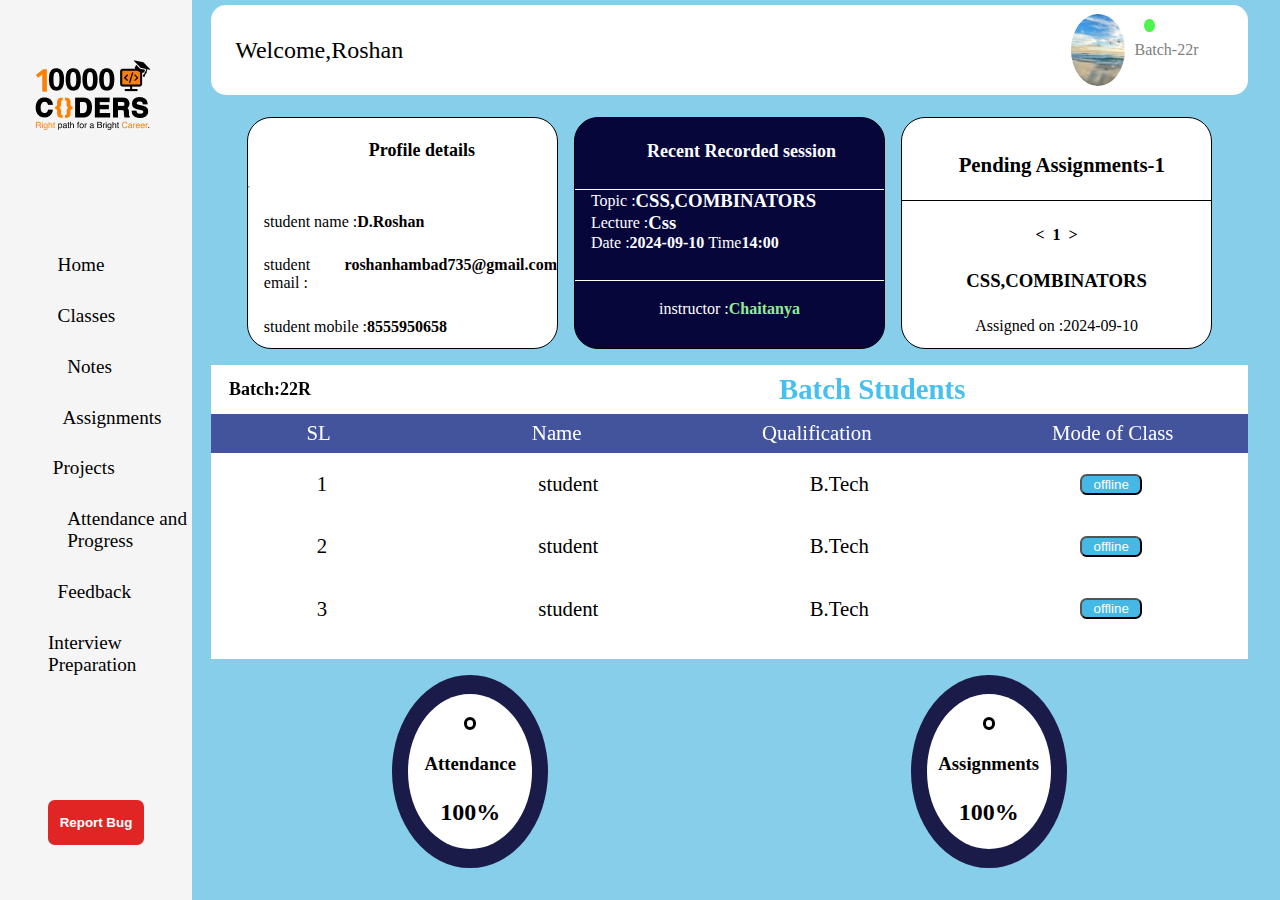
<file: index.html>
<!DOCTYPE html>
<html lang="en">
<head>
    <meta charset="UTF-8">
    <meta name="viewport" content="width=device-width, initial-scale=1.0">
    <title>Dashboard</title>
    <link rel="icon" href="./10000coders-logo.webp">
    <link rel="stylesheet" href="https://cdnjs.cloudflare.com/ajax/libs/font-awesome/6.6.0/css/all.min.css"
    integrity="sha512-Kc323vGBEqzTmouAECnVceyQqyqdsSiqLQISBL29aUW4U/M7pSPA/gEUZQqv1cwx4OnYxTxve5UMg5GT6L4JJg=="
    crossorigin="anonymous" referrerpolicy="no-referrer" />
    <link rel="stylesheet" href="./style.css">
</head>
<body>
    <section class="main">
        <aside class="aside">
            <img src="./10000coders-logo.webp" alt="logo" />
            <div class="links">
                <ol>
                    <li>
                        <i class="fa-solid fa-house "></i>
                        <a href="./home.html" target="show"></i>&nbsp;&nbsp;Home</a>
                    </li>
                    <li>
                        <i class="fa-solid fa-book-open "></i>
                        <a href="./class.html" target="show">&nbsp;&nbsp;Classes</a>
                    </li>
                    <li>
                        <i class="fa-solid fa-book "></i>
                        <a href="#">&nbsp;&nbsp;&nbsp;&nbsp;Notes</a></li>
                    <li>
                        <i class="fa-solid fa-book-open-reader "></i>
                        <a href="#">&nbsp;&nbsp;&nbsp;Assignments</a>
                    </li>
                    <li>
                        <i class="fa-solid fa-laptop "></i>
                        <a href="#">&nbsp;Projects</a>
                    </li>
                    <li>
                        <i class="fa-solid fa-clipboard-user "></i>
                        <a href="#">&nbsp;&nbsp;&nbsp;&nbsp;Attendance and <br>&nbsp;&nbsp;&nbsp;&nbsp;Progress</a>
                    </li>
                    <li>
                        <i class="fa-regular fa-comment "></i>
                        <a href="#">&nbsp;&nbsp;Feedback</a>
                    </li>
                    <li>
                        <i class="fa-solid fa-users-rectangle"></i>
                        <a href="#">Interview <br>Preparation</a>
                    </li>
                </ol>
            </div>
            <button >Report Bug</button>
        </aside>
        <section class="middle">
            <header class="header">
                <p>Welcome,Roshan</p>
                <div class="profile">
                    <div class="status"></div>
                    <i class="fa-regular fa-bell fa-2x"></i>
                    <div class="img">
                        <div class="drop">
                            <li><i class="fa-solid fa-user"></i><a href="#">My Profile</a></li>
                            <li><i class="fa-solid fa-arrow-right-from-bracket"></i><a href="#">Log out</a></li>
                        </div>
                    </div>
                    <p>Batch-22r</p>
                </div>
            </header>
            <iframe class="iframe" name="show" src="./home.html"></iframe>
        </section>
    </section>
</body>
</html>
</file>
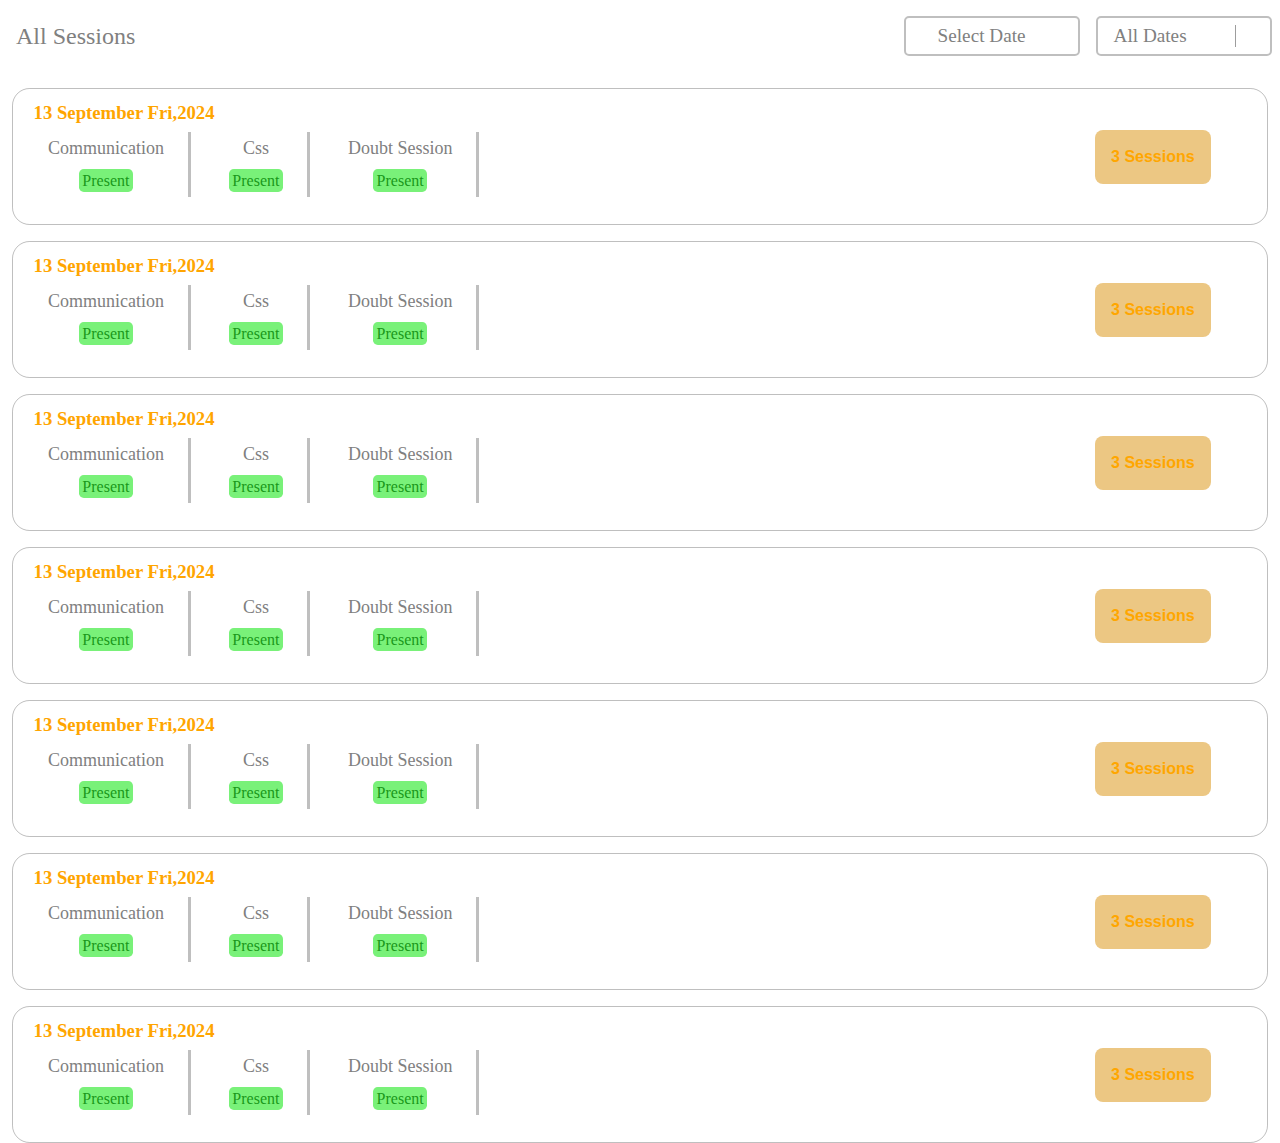
<file: class.html>
<!DOCTYPE html>
<html lang="en">
<head>
    <meta charset="UTF-8">
    <meta name="viewport" content="width=device-width, initial-scale=1.0">
    <title>Classes</title>
    <link rel="stylesheet" href="https://cdnjs.cloudflare.com/ajax/libs/font-awesome/6.6.0/css/all.min.css"
    integrity="sha512-Kc323vGBEqzTmouAECnVceyQqyqdsSiqLQISBL29aUW4U/M7pSPA/gEUZQqv1cwx4OnYxTxve5UMg5GT6L4JJg=="
    crossorigin="anonymous" referrerpolicy="no-referrer" />
    <link rel="stylesheet" href="./home.css">
</head>
<body>
    <section class="main1">
        <div class="classestop">
            <h2>All Sessions</h2>
            <div class="dates">
                <div class="date1">
                    <i class="fa-solid fa-calendar-days"></i>
                    <p>Select Date</p>
                </div>
                <div class="date2">
                    <p>All Dates</p>
                    <i class="fa-solid fa-arrow-down"></i>
                </div>
            </div>
        </div>
        <div class="classboxes">
            <div class="right">
                <h3>13 September Fri,2024</h3>
            <div class="rightbox">
                <div class="boxes">
                    <p>Communication</p>
                    <li>
                        <a href="#">Present</a>
                    </li>
                </div>
                <div class="boxes">
                    <p>Css</p>
                    <li>
                        <a href="#">Present</a>
                    </li>
                </div>
                <div class="boxes">
                    <p>Doubt Session</p>
                    <li>
                        <a href="#">Present</a>
                    </li>
                </div>
            </div>
            </div>
            <div class="leftbox">
                <button>3 Sessions</button>
                <i class="fa-solid fa-arrow-down"></i>
            </div>
        </div>
        <div class="classboxes">
            <div class="right">
                <h3>13 September Fri,2024</h3>
            <div class="rightbox">
                <div class="boxes">
                    <p>Communication</p>
                    <li>
                        <a href="#">Present</a>
                    </li>
                </div>
                <div class="boxes">
                    <p>Css</p>
                    <li>
                        <a href="#">Present</a>
                    </li>
                </div>
                <div class="boxes">
                    <p>Doubt Session</p>
                    <li>
                        <a href="#">Present</a>
                    </li>
                </div>
            </div>
            </div>
            <div class="leftbox">
                <button>3 Sessions</button>
                <i class="fa-solid fa-arrow-down"></i>
            </div>
        </div>
        <div class="classboxes">
            <div class="right">
                <h3>13 September Fri,2024</h3>
            <div class="rightbox">
                <div class="boxes">
                    <p>Communication</p>
                    <li>
                        <a href="#">Present</a>
                    </li>
                </div>
                <div class="boxes">
                    <p>Css</p>
                    <li>
                        <a href="#">Present</a>
                    </li>
                </div>
                <div class="boxes">
                    <p>Doubt Session</p>
                    <li>
                        <a href="#">Present</a>
                    </li>
                </div>
            </div>
            </div>
            <div class="leftbox">
                <button>3 Sessions</button>
                <i class="fa-solid fa-arrow-down"></i>
            </div>
        </div>
        <div class="classboxes">
            <div class="right">
                <h3>13 September Fri,2024</h3>
            <div class="rightbox">
                <div class="boxes">
                    <p>Communication</p>
                    <li>
                        <a href="#">Present</a>
                    </li>
                </div>
                <div class="boxes">
                    <p>Css</p>
                    <li>
                        <a href="#">Present</a>
                    </li>
                </div>
                <div class="boxes">
                    <p>Doubt Session</p>
                    <li>
                        <a href="#">Present</a>
                    </li>
                </div>
            </div>
            </div>
            <div class="leftbox">
                <button>3 Sessions</button>
                <i class="fa-solid fa-arrow-down"></i>
            </div>
        </div>
        <div class="classboxes">
            <div class="right">
                <h3>13 September Fri,2024</h3>
            <div class="rightbox">
                <div class="boxes">
                    <p>Communication</p>
                    <li>
                        <a href="#">Present</a>
                    </li>
                </div>
                <div class="boxes">
                    <p>Css</p>
                    <li>
                        <a href="#">Present</a>
                    </li>
                </div>
                <div class="boxes">
                    <p>Doubt Session</p>
                    <li>
                        <a href="#">Present</a>
                    </li>
                </div>
            </div>
            </div>
            <div class="leftbox">
                <button>3 Sessions</button>
                <i class="fa-solid fa-arrow-down"></i>
            </div>
        </div>
        <div class="classboxes">
            <div class="right">
                <h3>13 September Fri,2024</h3>
            <div class="rightbox">
                <div class="boxes">
                    <p>Communication</p>
                    <li>
                        <a href="#">Present</a>
                    </li>
                </div>
                <div class="boxes">
                    <p>Css</p>
                    <li>
                        <a href="#">Present</a>
                    </li>
                </div>
                <div class="boxes">
                    <p>Doubt Session</p>
                    <li>
                        <a href="#">Present</a>
                    </li>
                </div>
            </div>
            </div>
            <div class="leftbox">
                <button>3 Sessions</button>
                <i class="fa-solid fa-arrow-down"></i>
            </div>
        </div>
        <div class="classboxes">
            <div class="right">
                <h3>13 September Fri,2024</h3>
            <div class="rightbox">
                <div class="boxes">
                    <p>Communication</p>
                    <li>
                        <a href="#">Present</a>
                    </li>
                </div>
                <div class="boxes">
                    <p>Css</p>
                    <li>
                        <a href="#">Present</a>
                    </li>
                </div>
                <div class="boxes">
                    <p>Doubt Session</p>
                    <li>
                        <a href="#">Present</a>
                    </li>
                </div>
            </div>
            </div>
            <div class="leftbox">
                <button>3 Sessions</button>
                <i class="fa-solid fa-arrow-down"></i>
            </div>
        </div>
    </section>
</body>
</html>
</file>
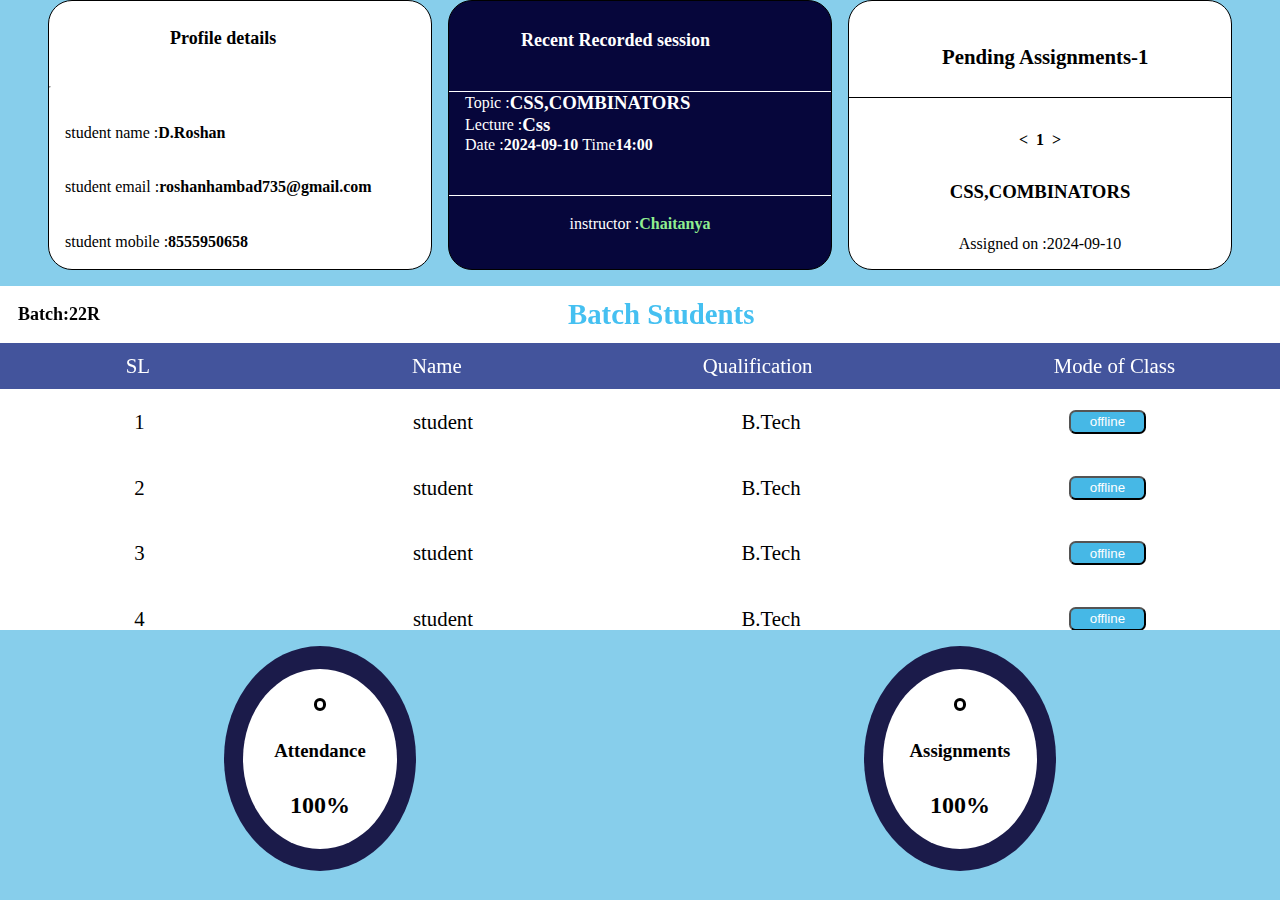
<file: home.html>
<!DOCTYPE html>
<html lang="en">

<head>
    <meta charset="UTF-8" />
    <meta name="viewport" content="width=device-width, initial-scale=1.0" />
    <title>Dashboard</title>
    <link rel="stylesheet" href="https://cdnjs.cloudflare.com/ajax/libs/font-awesome/6.6.0/css/all.min.css"
        integrity="sha512-Kc323vGBEqzTmouAECnVceyQqyqdsSiqLQISBL29aUW4U/M7pSPA/gEUZQqv1cwx4OnYxTxve5UMg5GT6L4JJg=="
        crossorigin="anonymous" referrerpolicy="no-referrer" />
    <link rel="stylesheet" href="./home.css" />
</head>

<body>
    <section class="main">
        <section class="progress">
            <div class="card card1">
               <li class="center"> <i class="fa-solid fa-user-graduate "></i><h4>Profile details</h4></li>
                <hr>
                <li><p>student name :</p><h4>D.Roshan</h4></li>
                <li><p>student email :</p><h4>roshanhambad735@gmail.com</h4></li>
                <li><p>student mobile :</p><h4>8555950658</h4></li>
            </div>
            <div class="card card2">
                <h4>Recent Recorded session</h4>
                <div class="lecture">
                    <li><p>Topic :</p><h3>CSS,COMBINATORS</h3></li>
                    <li><p>Lecture :</p><h3>Css</h3></li>
                    <li><p>Date :</p><h4>2024-09-10</h4>&nbsp;<p>Time</p><h4>14:00</h4></li>
                </div>
                <div class="instructor">
                    <p>instructor :</p><h4>Chaitanya</h4>
                </div>
            </div>
            <div class="card card3">
                <div class="pending">
                    <i class="fa-solid fa-clipboard fa-2x"></i>
                    <h4>Pending Assignments-1</h4>
                </div>
                <strong>&lt;&nbsp;&nbsp;1&nbsp;&nbsp;&gt;</strong>
                    <h3>CSS,COMBINATORS</h3>
                    <p>Assigned on :2024-09-10</p>
            </div>
        </section>
        <section class="Batch">
            <div class="top">
                <div class="students">
                    <P>Batch:22R</P>
                    <h3>Batch Students </h3>
                </div>
                <div class="headings">
                    <p style="padding:1em;">SL</p>
                    <p >Name</p>
                    <p>Qualification</p>
                    <p>Mode of Class</p>
                </div>
            </div>
            <div class="data">
                <div class="info">
                    <p>1</p>
                    <p>student</p>
                    <p>B.Tech</p>
                    <button>offline</button>
                </div>
                <div class="info">
                    <p>2</p>
                    <p>student</p>
                    <p>B.Tech</p>
                    <button>offline</button>
                </div>
                <div class="info">
                    <p>3</p>
                    <p>student</p>
                    <p>B.Tech</p>
                    <button>offline</button>
                </div>
                <div class="info">
                    <p>4</p>
                    <p>student</p>
                    <p>B.Tech</p>
                    <button>offline</button>
                </div>
                <div class="info">
                    <p>5</p>
                    <p>student</p>
                    <p>B.Tech</p>
                    <button>offline</button>
                </div>
                <div class="info">
                    <p>6</p>
                    <p>student</p>
                    <p>B.Tech</p>
                    <button>offline</button>
                </div>
                <div class="info">
                    <p>7</p>
                    <p>student</p>
                    <p>B.Tech</p>
                    <button>offline</button>
                </div>
                <div class="info">
                    <p>8</p>
                    <p>student</p>
                    <p>B.Tech</p>
                    <button>offline</button>
                </div>
                <div class="info">
                    <p>9</p>
                    <p>student</p>
                    <p>B.Tech</p>
                    <button>offline</button>
                </div>
            </div>
        </section>
        <div class="attendance">
            <div class="outer">
                <div class="inner circle1">
                    <i class="fa-solid fa-check fa-2x"></i>
                    <h3>Attendance</h3>
                    <h2>100%</h2>
                </div>
            </div>
            <div class="outer">
                <div class="inner circle2">
                    <i class="fa-solid fa-check fa-2x"></i>
                    <h3>Assignments</h3>
                    <h2>100%</h2>
                </div>
            </div>
        </div>
    </section>
</body>

</html>
</file>
<file: style.css>
* {
    margin: 0;
    padding: 0;
    list-style: none;
    text-decoration: none;
  }
  body{
    overflow-x: hidden;
  }
  /*main background*/
  .main {
    height: 100vh;
    width: 100vw;
    background-color: skyblue;
    display: flex;
    gap: 1.2em;
  }
  /*main container*/
  .middle {
    height: 100vh;
    width: 81vw;
    display: flex;
    flex-direction: column;
    gap: 1.5em;
    position: relative;
  }
  .iframe {
    height: 86%;
    width: 100%;
    position: absolute;
    top: 13%;
    border: none;
    outline: none;
    background-color: white;
  }
  /*Header*/
  .header {
    height: 10%;
    width: 100%;
    border-radius: 15px;
    margin-top: 0.4vw;
    display: flex;
    align-items: center;
    justify-content: space-between;
    background-color: #ffffff;
  }
  .header > p {
    font-size: 1.5em;
    padding-left: 1em;
  }
  .profile {
    height: 100%;
    width: 20%;
    display: flex;
    align-items: center;
    gap: 0.6em;
    position: relative;
  }
  .profile > p {
    font-size: 1em;
    color: grey;
  }
  .profile > i {
    overflow: hidden;
    padding-left: 1.3em;
  }
  /*profile image section*/
  .img {
    height: 80%;
    width: 26%;
    border-radius: 50%;
    background-image: url(./beach.avif);
    background-size: cover;
    position: relative;
  }
  .drop{
    background-color:white;
    position: absolute;
    top: 110%;
    display: none;
    height: 150%;
    width: 280%;
    border-radius: 1rem;
    z-index: 1;
  }
  .drop li:hover{
    color: orange;
  }
  .drop li{
    height: 50%;
    width: 80%;
    display: flex;
    align-items: center;
  }
  .drop li i{
    color: orange;
  }
  .drop li a:hover{
    color: orange;
  }
  .img:hover .drop{
    display: flex;
    flex-direction: column;
    align-items: center;
    justify-content: space-around;
  }
  .img:hover{
    border: 5px solid aqua;
  }
  /*for online status*/
  .status {
    height: 15%;
    width: 5%;
    border-radius: 50%;
    background-color: rgb(78, 244, 78);
    position: absolute;
    top: 15%;
    left: 50%;
    z-index: 1;
  }
  /*sidebar*/
  .aside {
    height: 100vh;
    width: 15vw;
    background-color: whitesmoke;
    display: flex;
    align-items: center;
    flex-direction: column;
    justify-content: space-around;
  }
  i {
    overflow: hidden;
    color: black;
  }
  /*aside middle */
  .links {
    height: 50%;
    width: 100%;
  }
  .links ol {
    height: 100%;
    width: 100%;
    display: flex;
    flex-direction: column;
    justify-content: space-around;
  }
  ol > li {
    padding-left: 1em;
    display: flex;
    align-items: center;
    font-size: larger;
  }
  a {
    padding-left: 1.5em;
    color: black;
  }
  .aside a:hover {
    color: orange;
  }
  .links ol li a:active{
    color: orange;
  }
  .aside i:hover {
    cursor: pointer;
  }
  .aside a:active .iframe {
    display: block;
  }
  aside button {
    height: 5%;
    width: 50%;
    border-radius: 0.5em;
    font-weight: bold;
    color: white;
    background-color: rgb(221, 0, 0, 0.85);
    border: none;
  }
</file>
<file: home.css>
* {
  margin: 0;
  padding: 0;
  list-style: none;
  text-decoration: none;
}
/*home.html*/
.main{
  height: 100vh;
  width: 100vw;
  background-color: skyblue;
}

/*card section*/
.progress {
  height: 30%;
  width: 100%;
  /* margin-top: 1em; */
  /* background-color: orange; */
  display: flex;
  align-items: center;
  gap: 1rem;
  justify-content: center;
}
.card {
  height: 100%;
  width: 30%;
  border-radius: 1.5em;
  border: 1px solid black;
  overflow: hidden;
  box-sizing: border-box;
}
.card1 {
  display: flex;
  align-items: baseline;
  justify-content: space-around;
  flex-direction: column;
  background-color: white;
}
.card1:hover{
  filter: brightness(0.5);
}
.card1 li {
  display: flex;
  padding-left: 1em;
}
.card1 h4 {
  font-size: medium;
}
.card1 i {
  padding-left: 6em;
  padding-top: 0.7em;
}
.center h4 {
  font-size: large;
  padding-left: 0.5em;
  padding-top: 0.5em;
}
.card2 {
  display: flex;
  flex-direction: column;
  justify-content: space-around;
  background-color: rgb(6, 6, 59);
  color: white;
}
.card2:hover{
  filter: brightness(0.5);
}
.lecture {
  border-top: 1px solid white;
  display: flex;
  justify-content: space-around;
  flex-direction: column;
  background-color: rgb(6, 6, 59);
}
.lecture li {
  display: flex;
  align-items: center;
  padding-left: 1em;
}
.instructor {
  display: flex;
  align-items: center;
  justify-content: center;
  border-top: 1px solid white;
  padding-top: 1.2em;
  padding-bottom: 1em;
  background-color: rgba(6, 6, 59, 0.3);
}
.instructor h4 {
  color: lightgreen;
}
.card2 > h4 {
  font-size: large;
  padding-left: 4em;
  padding-top: 0.5em;
}
.card3 {
  display: flex;
  flex-direction: column;
  align-items: center;
  justify-content: space-around;
  background-color: white;
}
.card3:hover{
  filter: brightness(0.5);
}
.pending {
  display: flex;
  align-items: center;
  border-bottom: 1px solid black;
  height: 30%;
  width: 100%;
  justify-content: center;
  font-size: 1.3em;
  gap: 0.5em;
}

.Batch {
  height: 40%;
  width: 100%;
  padding-top: 1rem;
  position: relative;
  box-sizing: border-box;
}
.top {
  height: 30%;
  width: 100%;
  border-top-left-radius: 1em;
  border-top-right-radius: 1em;
  position: sticky;
  top: 0;
}
.students {
  height: 55%;
  width: 100%;
  background-color: white;
  display: flex;
  align-items: center;
}
.students p {
  font-weight: bold;
  font-size: large;
  padding-left: 1em;
  padding-right: 26em;
}
.students h3 {
  font-size: 1.8em;
  font-weight: bold;
  color: rgb(69, 192, 241);
}

.headings {
  height: 45%;
  width: 100%;
  display: flex;
  align-items: center;
  justify-content: space-around;
  font-size: 1.3em;
  color: white;
  background-color: rgba(46, 46, 132, 0.765);
}
.headings p {
  padding-left: 1.5em;
}
.data {
  height: 70%;
  display: flex;
  align-items: center;
  flex-direction: column;
  justify-content: space-evenly;
  overflow: scroll;
  overflow-x: hidden;
}
.info {
  height: 10%;
  width: 100%;
  display: flex;
  align-items: center;
  justify-content: space-around;
  font-size: 1.3em;
  padding: 1em;
  background-color: white;
}
.info button {
  height: 100%;
  width: 6%;
  border-radius: 0.5em;
  background-color: rgb(70, 184, 230);
  color: white;
}
.attendance {
  height: 25%;
  width: 100%;
  display: flex;
  align-items: center;
  justify-content: space-around;
  padding-top: 1rem;
}

.outer {
  height: 100%;
  width: 15%;
  border-radius: 50%;
  background-color: rgb(27, 27, 74);
  display: flex;
  align-items: center;
  justify-content: center;
}
.inner {
  height: 80%;
  width: 80%;
  background-color: white;
  border-radius: 50%;
  display: flex;
  flex-direction: column;
  align-items: center;
  justify-content: space-evenly;
}
.inner i {
  border: 3px solid black;
  border-radius: 50%;
  padding: 0.2em;
}





/*classes.html*/

.main1{
  height: 100vh;
  width: 100vw;
  background-color: white;
}
.classestop{
  height: 8vh;
  width: 100vw;
  display: flex;
  align-items: center;
  justify-content: space-between;
}
.classestop h2{
  color: grey;
  font-weight: lighter;
  padding: 1rem;
}
.dates{
  height: 100%;
  width: 30%;
  display: flex;
  align-items: center;
  justify-content: space-around;
}
.date1{
  display: flex;
  align-items: center;
  justify-content: flex-start;
  border: 2px solid rgba(0, 0, 0, 0.25);
  height: 50%;
  width: 45%;
  border-radius: 5px;
}
.date1 i{
  padding: 0 1rem 0 1rem;
}
.date1 p{
  font-size: larger;
  color: grey;
  font-weight: 100;
}
.date2{
  display: flex;
  align-items: center;
  justify-content: flex-start;
  border: 2px solid rgba(0, 0, 0, 0.25);
  height: 50%;
  width: 45%;
  border-radius: 5px;
}
.date2 p{
  font-size: larger;
  color: grey;
  font-weight: 100;
  padding: 0 3rem 0 1rem;
  border-right: 1px solid rgba(0, 0, 0, 0.386);
  
}
.date2 i{
  padding-left: 0.5rem;
}
.classboxes{
  height: 15vh;
  width: 98vw;
  border-radius: 1.1rem;
  margin: 0 auto;
  display: flex;
  align-items: center;
  justify-content: space-between;
  border: 0.5px solid rgba(0, 0, 0, 0.25);
  margin-top: 1rem;
}
.right{
  height: 100%;
  width: 40%;
}
.right h3{
  color: orange;
  padding-left: 1.3rem;
  padding-top: 0.8rem;
}
.rightbox{
  height: 60%;
  width: auto;
  display: flex;
  align-items: center;
  justify-content: space-around;
  padding: 0 1rem 0 1rem;
}
.boxes{
  display: flex;
  flex-direction: column;
  justify-content: space-around;
  align-items: center;
  height: 80%;
  border-right: 3px solid rgba(0, 0, 0, 0.25);
  padding-right: 1.5rem;
}
.boxes p{
  font-size: large;
  color: grey;
}
.boxes li a{
  background-color: rgba(88, 237, 88, 0.8);
  padding: 0.2rem;
  color: rgba(0, 128, 0, 0.8);
  border-radius: 0.3rem;
}
.leftbox{
  height: 100%;
  width: 15%;
  display: flex;
  align-items: center;
  gap: 0.5rem;
}
.leftbox button{
  height: 40%;
  width: auto;
  border-radius: 0.5rem;
  padding: 0 1rem;
  color: rgb(255, 166, 0);
  font-weight: bold;
  font-size: medium;
  background-color: rgb(236, 199, 131);
  margin-left: 1rem;
  border: none;
  outline: none;
}
</file>
